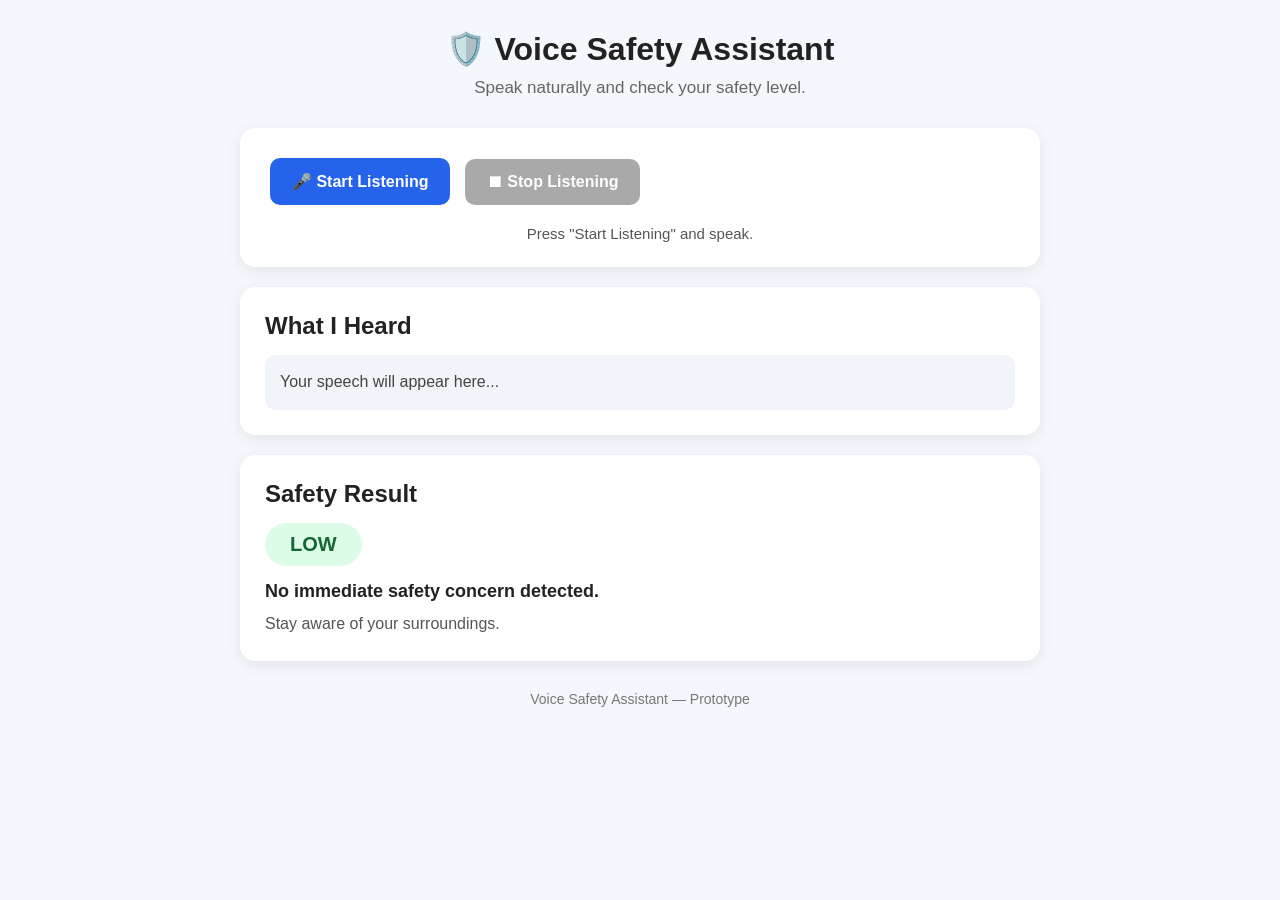
<file: frontend/index.html>
<!DOCTYPE html>
<html lang="en">
<head>
    <meta charset="UTF-8">
    <meta name="viewport" content="width=device-width, initial-scale=1.0">

    <title>Voice Safety Assistant</title>

    <link rel="stylesheet" href="style.css">
</head>

<body>

    <div class="container">

        <header>
            <h1>🛡️ Voice Safety Assistant</h1>
            <p>Speak naturally and check your safety level.</p>
        </header>

        <main>

            <div class="voice-section">

                <button id="startButton">
                    🎤 Start Listening
                </button>

                <button id="stopButton" disabled>
                    ⏹ Stop Listening
                </button>

                <p id="status">Press "Start Listening" and speak.</p>

            </div>


            <div class="speech-box">

                <h2>What I Heard</h2>

                <p id="transcript">
                    Your speech will appear here...
                </p>

            </div>


            <div class="result-box">

                <h2>Safety Result</h2>

                <div id="safetyLevel" class="level low">
                    LOW
                </div>

                <p id="message">
                    No immediate safety concern detected.
                </p>

                <p id="action">
                    Stay aware of your surroundings.
                </p>

            </div>

        </main>


        <footer>
            <p>Voice Safety Assistant — Prototype</p>
        </footer>

    </div>

    <script src="script.js"></script>

</body>
</html>
</file>
<file: frontend/style.css>
/* ==========================================
   VOICE SAFETY ASSISTANT
   ========================================== */


/* ==========================================
   GENERAL
   ========================================== */

* {
    box-sizing: border-box;
    margin: 0;
    padding: 0;
}


body {

    font-family: Arial, sans-serif;

    background: #f4f7fb;

    color: #222;

    min-height: 100vh;

}


/* ==========================================
   MAIN CONTAINER
   ========================================== */

.container {

    width: 90%;

    max-width: 800px;

    margin: 0 auto;

    padding: 30px 0;

}


/* ==========================================
   HEADER
   ========================================== */

header {

    text-align: center;

    margin-bottom: 30px;

}


header h1 {

    font-size: 32px;

    margin-bottom: 10px;

}


header p {

    font-size: 17px;

    color: #666;

}


/* ==========================================
   MAIN
   ========================================== */

main {

    display: flex;

    flex-direction: column;

    gap: 20px;

}


/* ==========================================
   SECTIONS
   ========================================== */

.voice-section,
.speech-box,
.result-box {

    background: white;

    border-radius: 15px;

    padding: 25px;

    box-shadow:
        0 4px 15px rgba(0, 0, 0, 0.08);

}


/* ==========================================
   BUTTONS
   ========================================== */

button {

    border: none;

    border-radius: 10px;

    padding: 14px 22px;

    margin: 5px;

    font-size: 16px;

    font-weight: bold;

    cursor: pointer;

}


#startButton {

    background: #2563eb;

    color: white;

}


#startButton:hover {

    background: #1d4ed8;

}


#stopButton {

    background: #555;

    color: white;

}


#stopButton:hover {

    background: #333;

}


button:disabled {

    opacity: 0.5;

    cursor: not-allowed;

}


/* ==========================================
   STATUS
   ========================================== */

#status {

    margin-top: 15px;

    text-align: center;

    color: #555;

    font-size: 15px;

}


/* ==========================================
   SPEECH BOX
   ========================================== */

.speech-box h2,
.result-box h2 {

    margin-bottom: 15px;

}


#transcript {

    background: #f1f5f9;

    border-radius: 10px;

    padding: 15px;

    min-height: 55px;

    line-height: 1.5;

    color: #444;

}


/* ==========================================
   SAFETY LEVEL
   ========================================== */

#safetyLevel {

    display: inline-block;

    padding: 10px 25px;

    border-radius: 30px;

    font-size: 20px;

    font-weight: bold;

    margin-bottom: 15px;

}


/* LOW */

#safetyLevel.low {

    background: #dcfce7;

    color: #166534;

}


/* MEDIUM */

#safetyLevel.medium {

    background: #fef3c7;

    color: #92400e;

}


/* HIGH */

#safetyLevel.high {

    background: #fee2e2;

    color: #991b1b;

}


/* ==========================================
   RESULT TEXT
   ========================================== */

#message {

    font-size: 18px;

    font-weight: bold;

    margin-bottom: 10px;

}


#action {

    color: #555;

    line-height: 1.5;

}


/* ==========================================
   FOOTER
   ========================================== */

footer {

    text-align: center;

    margin-top: 30px;

    color: #777;

    font-size: 14px;

}


/* ==========================================
   MOBILE
   ========================================== */

@media (max-width: 600px) {

    .container {

        width: 94%;

        padding: 20px 0;

    }


    header h1 {

        font-size: 26px;

    }


    button {

        width: 100%;

        margin: 5px 0;

    }


    .voice-section,
    .speech-box,
    .result-box {

        padding: 20px;

    }

}
</file>
